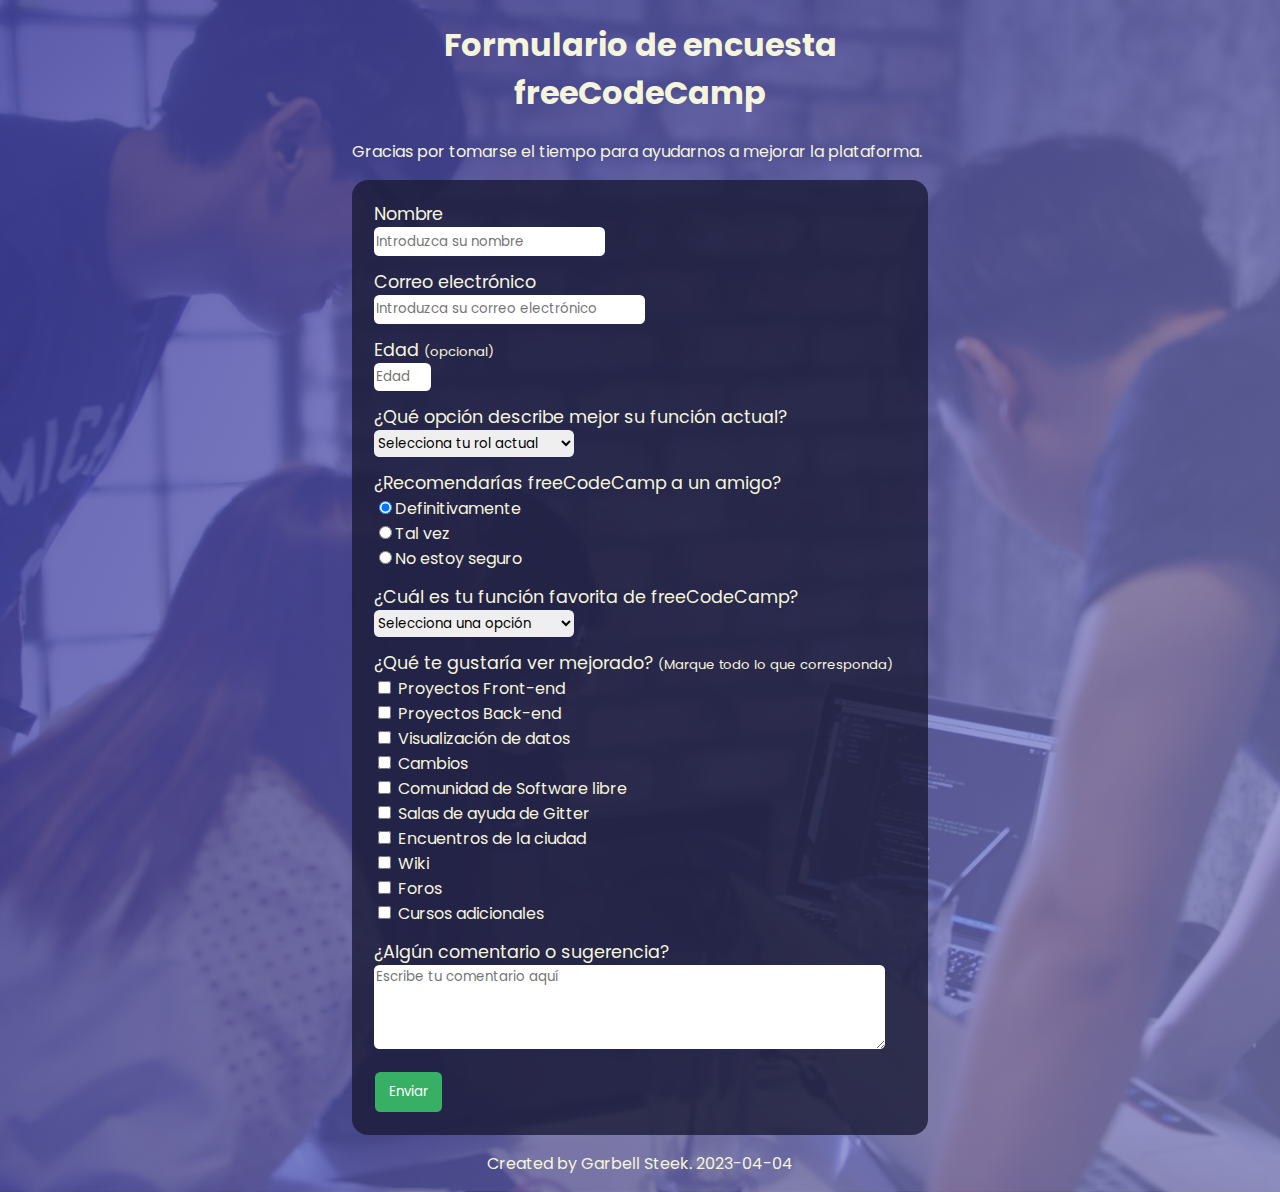
<file: Encuesta freeCodeCamp.html>
<!DOCTYPE html>
<html lang="es">
<head>
	<meta charset="UTF-8">
	<meta http-equiv="X-UA-Compatible" content="IE=edge">
	<meta name="viewport" content="width=device-width, initial-scale=1.0">
	<title>Encuesta</title>
	<style>
		@import url("https://fonts.googleapis.com/css?family=Poppins:200i,400&display=swap");

		body {
				background-color: rgb(0, 0, 36);
				color: beige;
				font-family: Poppins, Corbel, sans-serif;
				background-image: linear-gradient(115deg, rgba(58, 58, 158, 0.8), rgba(136, 136, 206, 0.7)), url("survey-form-background.jpeg");
				background-size: cover;
				background-repeat: no-repeat;
				background-position: center center;
		}

		main {
				width: 36em;
				margin: auto;
		}

		.title {
				text-align: center;
		}

		label {
				display: block;
				margin: 13px 5px;
		}

		.small-in-description {
				font-size: 0.75em;
		}

		.name {
				display: block;
				height: 2em;
				width: 17em;
				border-radius: 0.4em;
				font-family: Poppins, Corbel, sans-serif;
				border-width: 0px;

		}

		.email {
				display: block;
				height: 2em;
				width: 20em;
				border-radius: 0.4em;
				font-family: Poppins, Corbel, sans-serif;
				border-width: 0px;

		}

		.number {
				display: block;
				height: 2em;
				width: 4em;
				border-radius: 0.4em;
				font-family: Poppins, Corbel, sans-serif;
				border-width: 0px;
				
		}

		select {
				display: block;
				height: 2em;
				width: 15em;
				border-radius: 0.4em;
				font-family: Poppins, Corbel, sans-serif;
				border-width: 0px;
		}

		.submit {
				display: block;
				margin-left: 20px;
				margin-bottom: 20px;
				height: 3em;
				width: 5em;
				border-radius: 0.4em;
				background-color: #37af65;
				color: white;
				font-family: Poppins, Corbel, sans-serif;
				border-width: 0px;
		}

		.bio {
				display: block;
				border-radius: 0.4em;
				font-family: Poppins, Corbel, sans-serif;
				width: 38em;
				height: 6em;
				border-width: 0px;
		}

		.title-for-label {
				font-size: 1.1em;
				padding-bottom: 5px;
		}

		.survey-form {
				background-color: rgba(26, 26, 54, 0.8);
				border-radius: 1em;
				padding: 3px;
		}

		fieldset {
				border-width: 0px;
		}

		.creator {
				text-align: center;
		}
	</style>
</head>
<body>
	<main>
		<h1 class="title"id="title">Formulario de encuesta freeCodeCamp</h1>
		<p id="description">Gracias por tomarse el tiempo para ayudarnos a mejorar la plataforma.</p>
		<form class="survey-form" id="survey-form" action="">
			<fieldset>
				<label id="name-label" for="name">
					<span class="title-for-label">Nombre</span>
					<input class="name" id="name" type="text" required placeholder="Introduzca su nombre">
				</label>

				<label id="email-label" for="email">
					<span class="title-for-label">Correo electrónico</span>
					<input class="email" id="email" type="email" required placeholder="Introduzca su correo electrónico">
				</label>

				<label id="number-label" for="number">
					<span class="title-for-label">
						Edad <span class="small-in-description">(opcional)</span>
					</span>
					<input class="number" id="number" type="number" required min="13" max="120" placeholder="Edad">
				</label>

				<label for="dropdown">
					<span class="title-for-label">
						¿Qué opción describe mejor su función actual?
					</span>
					<select id="dropdown" name="">
						<option value="0" disabled selected>
							Selecciona tu rol actual
						</option>
						<option value="student">
							Estudiante
						</option>
						<option value="full time job">
							Trabajo a tiempo completo
						</option>
						<option value="full time learner">
							Estudiante a tiempo completo
						</option>
						<option value="prefer not to say">
							Prefiero no decirlo
						</option>
						<option value="other">
							Otro
						</option>
					</select>
				</label>

				<label for="radio">
					<span class="title-for-label">
						¿Recomendarías freeCodeCamp a un amigo?
					</span>
					<div>
						<input name="radio" type="radio" value="definitely" checked>Definitivamente

					</div>
					<div>
						<input name="radio" type="radio" value="maybe">Tal vez

					</div>
					<div>
						<input name="radio" type="radio" value="not sure">No estoy seguro

					</div>
				</label>

				<label for="dropdown2">
					<span class="title-for-label">
						¿Cuál es tu función favorita de freeCodeCamp?
					</span>
					<select id="dropdown2" name="">
						<option value="0" disabled selected>
							Selecciona una opción
						</option>
						<option value="challenges">
							Cambios
						</option>
						<option value="projects">
							Proyectos
						</option>
						<option value="community">
							Comunidad
						</option>
						<option value="open source">
							Software libre
						</option>
					</select>
				</label>

				<label for="checkbox">
					<span class="title-for-label">
						¿Qué te gustaría ver mejorado? <span class="small-in-description">(Marque todo lo que corresponda)</span>
					</span>
					<div>
						<input type="checkbox" name="checkbox" value="front-end_projects">
						Proyectos Front-end
					</div>
					<div>
						<input type="checkbox" name="checkbox" value="back-end_projects">
						Proyectos Back-end

					</div>
					<div>
						<input type="checkbox" name="checkbox" value="data_visualization">
						Visualización de datos
					</div>
					<div>
						<input type="checkbox" name="checkbox" value="challenges">
						Cambios
					</div>
					<div>
						<input type="checkbox" name="checkbox" value="open_source_community">
						Comunidad de Software libre
					</div>
					<div>
						<input type="checkbox" name="checkbox" value="gitter_help_rooms">
						Salas de ayuda de Gitter
					</div>
					<div>
						<input type="checkbox" name="checkbox" value="city_meetups">
						Encuentros de la ciudad
					</div>
					<div>
						<input type="checkbox" name="checkbox" value="wiki">
						Wiki
					</div>
					<div>
						<input type="checkbox" name="checkbox" value="forum">
						Foros
					</div>
					<div>
						<input type="checkbox" name="checkbox" value="additional_courses">
						Cursos adicionales
					</div>
				</label>

				<label for="bio">
					<span class="title-for-label">
						¿Algún comentario o sugerencia?
					</span>
					<textarea class="bio" id="bio" name="bio" placeholder="Escribe tu comentario aquí"></textarea>
				</label>
			</fieldset>
			<input class="submit" id="submit" type="submit" value="Enviar">
		</form>
	</main>
	<footer>
		<p class="creator" id="creator">Created by Garbell Steek. 2023-04-04</p>
	</footer>
</body>
</html>
</file>
